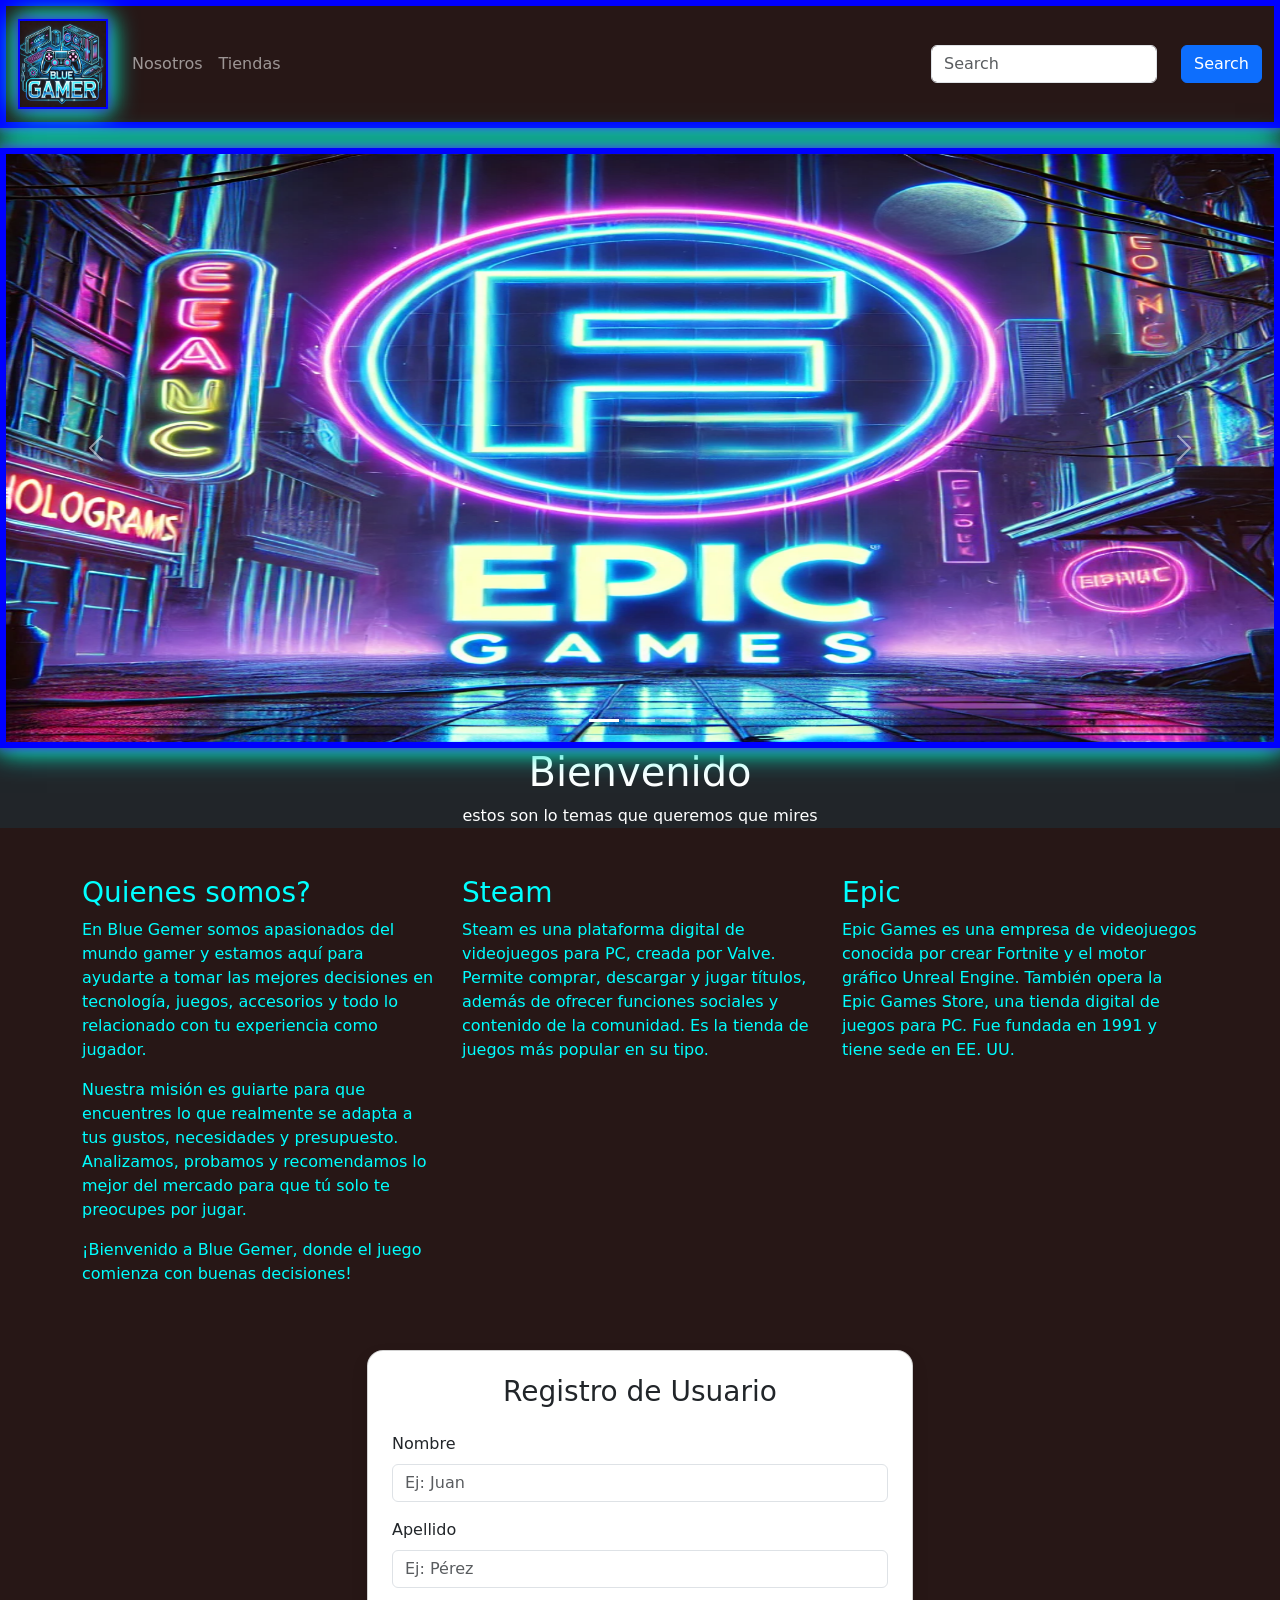
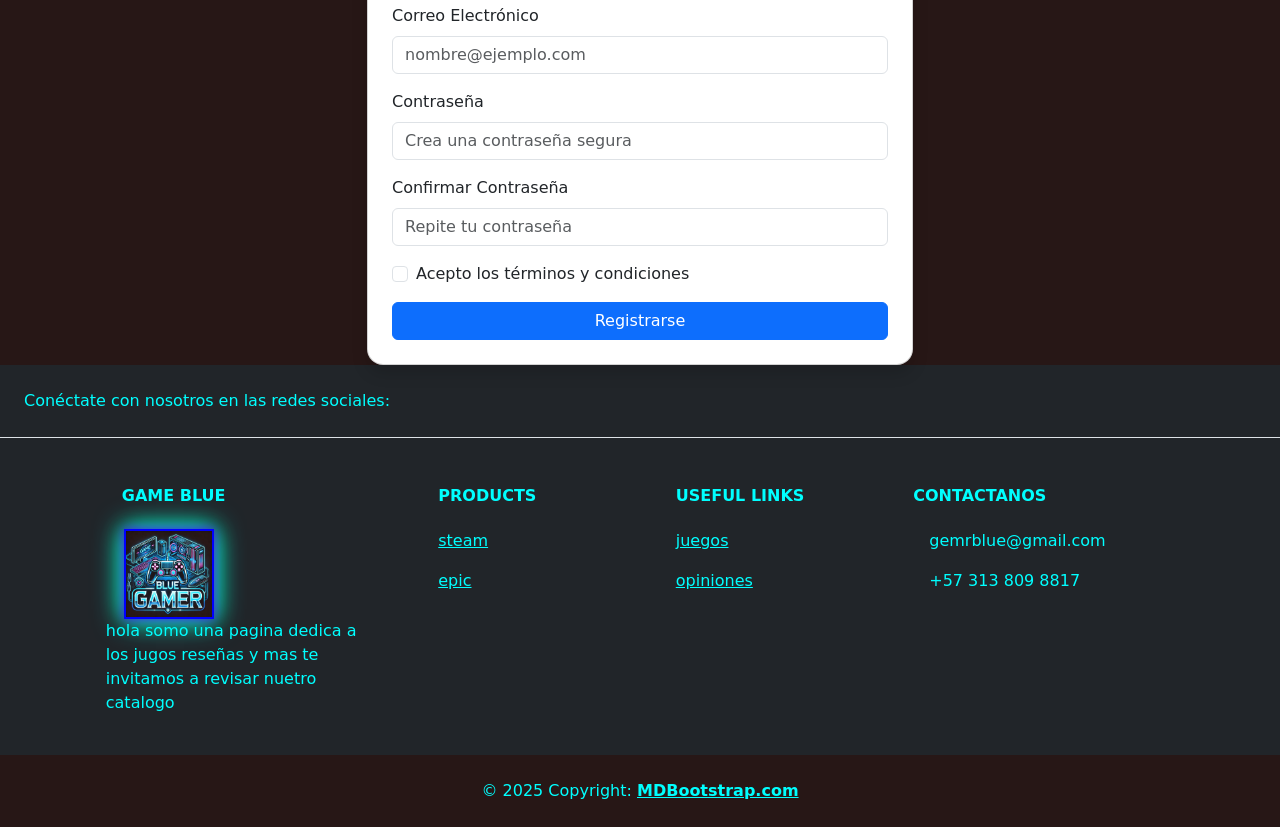
<file: Bootstrap/index.html>
<!DOCTYPE html>
<html lang="en">
<head>
    <meta charset="UTF-8">
    <link rel="stylesheet" href="diseño.css">
    <meta name="viewport" content="width=device-width, initial-scale=1.0">
    <link href="https://cdn.jsdelivr.net/npm/bootstrap@5.3.3/dist/css/bootstrap.min.css" rel="stylesheet">
    <script src="https://cdn.jsdelivr.net/npm/bootstrap@5.3.3/dist/js/bootstrap.bundle.min.js"></script>
    <title>Document</title>
</head>
<body>
    <header>
    <nav  class="navbar navbar-expand-sm navbar-dark">
        <div class="container-fluid">
          <a class="navbar-brand" href="Index.html"><img class="logo" src="imagenes/logo.webp" alt=""></a>
          <button class="navbar-toggler" type="button" data-bs-toggle="collapse" data-bs-target="#mynavbar">
            <span class="navbar-toggler-icon"></span>
          </button>
          <div class="collapse navbar-collapse" id="mynavbar">
            <ul class="navbar-nav me-auto">
              <li class="nav-item">
                <a class="nav-link" href="Index.html">Nosotros</a>
              </li>
              <li class="nav-item">
                <a class="nav-link" href="tiendas.html">Tiendas</a>
              </li>
            </ul>
            <form class="d-flex">
              <input class="form-control me-4" type="text" placeholder="Search">
              <button class="btn btn-primary" type="button">Search</button>
            </form>
          </div>
        </div>
      </nav>
    </header>
      
    <div id="demo" class="carousel slide" data-bs-ride="carousel">
   

        <!-- Indicators/dots -->
        <div class="carousel-indicators">
          <button type="button" data-bs-target="#demo" data-bs-slide-to="0" class="active"></button>
          <button type="button" data-bs-target="#demo" data-bs-slide-to="1"></button>
          <button type="button" data-bs-target="#demo" data-bs-slide-to="2"></button>
        </div>
        
        <!-- The slideshow/carousel -->
        <div class="carousel-inner">
            <div class="carousel-item active">
              <img src="imagenes/epic.webp" alt="Los Angeles" class="d-block" style="width:100%">
            </div>
            <div class="carousel-item">
              <img src="imagenes/steamp.webp" alt="Chicago" class="d-block" style="width:100%">
            </div>
            <div class="carousel-item">
              <img src="imagenes/juego.webp" alt="New York" class="d-block" style="width:100%">
            </div>
          </div>
        
        <!-- Left and right controls/icons -->
        <button class="carousel-control-prev" type="button" data-bs-target="#demo" data-bs-slide="prev">
          <span class="carousel-control-prev-icon"></span>
        </button>
        <button class="carousel-control-next" type="button" data-bs-target="#demo" data-bs-slide="next">
          <span class="carousel-control-next-icon"></span>
        </button>
      </div>
      <div class="container-fluid p-6 bg-dark text-white text-center">
        <h1>Bienvenido</h1>
        <p>estos son lo temas que queremos que mires</p> 
      </div>
        
      <div class="container mt-5">
        <div class="row">
          <div class="col-sm-4">
            <h3>Quienes somos?</h3>
            <p>En Blue Gemer somos apasionados del mundo gamer y estamos aquí para ayudarte a tomar las mejores decisiones en tecnología, juegos, accesorios y todo lo relacionado con tu experiencia como jugador.</p>
            <p> Nuestra misión es guiarte para que encuentres lo que realmente se adapta a tus gustos, necesidades y presupuesto. Analizamos, probamos y recomendamos lo mejor del mercado para que tú solo te preocupes por jugar.</p>
            <p>¡Bienvenido a Blue Gemer, donde el juego comienza con buenas decisiones!</p>
          </div>
          <div class="col-sm-4">
            <h3>Steam</h3>
            <p>Steam es una plataforma digital de videojuegos para PC, creada por Valve. Permite comprar, descargar y jugar títulos, además de ofrecer funciones sociales y contenido de la comunidad. Es la tienda de juegos más popular en su tipo. </p>
            
          </div>
          <div class="col-sm-4">
            <h3>Epic</h3>        
            <p>Epic Games es una empresa de videojuegos conocida por crear Fortnite y el motor gráfico Unreal Engine. También opera la Epic Games Store, una tienda digital de juegos para PC. Fue fundada en 1991 y tiene sede en EE. UU.</p>
            
          </div>
        </div>
      </div>
      <div class="container mt-5">
        <div class="row justify-content-center">
          <div class="col-md-6">
            <div class="card shadow rounded-4">
              <div class="card-body p-4">
                <h3 class="text-center mb-4">Registro de Usuario</h3>
                <form>
                  <div class="mb-3">
                    <label for="nombre" class="form-label">Nombre</label>
                    <input type="text" class="form-control" id="nombre" placeholder="Ej: Juan">
                  </div>
      
                  <div class="mb-3">
                    <label for="apellido" class="form-label">Apellido</label>
                    <input type="text" class="form-control" id="apellido" placeholder="Ej: Pérez">
                  </div>
      
                  <div class="mb-3">
                    <label for="email" class="form-label">Correo Electrónico</label>
                    <input type="email" class="form-control" id="email" placeholder="nombre@ejemplo.com">
                  </div>
      
                  <div class="mb-3">
                    <label for="password" class="form-label">Contraseña</label>
                    <input type="password" class="form-control" id="password" placeholder="Crea una contraseña segura">
                  </div>
      
                  <div class="mb-3">
                    <label for="confirmPassword" class="form-label">Confirmar Contraseña</label>
                    <input type="password" class="form-control" id="confirmPassword" placeholder="Repite tu contraseña">
                  </div>
      
                  <div class="mb-3 form-check">
                    <input type="checkbox" class="form-check-input" id="terminos">
                    <label class="form-check-label" for="terminos">Acepto los términos y condiciones</label>
                  </div>
      
                  <button type="submit" class="btn btn-primary w-100">Registrarse</button>
                </form>
              </div>
            </div>
          </div>
        </div>
      </div>
      <footer class="text-center text-lg-start bg-dark ">
        <!-- Section: Social media -->
        <section class="d-flex justify-content-center justify-content-lg-between p-4 border-bottom">
          <!-- Left -->
          <div class="me-5 d-none d-lg-block">
            <span>Conéctate con nosotros en las redes sociales:</span>
          </div>
          <!-- Left -->
      
          <!-- Right -->
          <div>
            <a href="" class="me-4 text-reset">
              <i class="fab fa-facebook-f"></i>
            </a>
            <a href="" class="me-4 text-reset">
              <i class="fab fa-twitter"></i>
            </a>
            <a href="" class="me-4 text-reset">
              <i class="fab fa-google"></i>
            </a>
            <a href="" class="me-4 text-reset">
              <i class="fab fa-instagram"></i>
            </a>
            <a href="" class="me-4 text-reset">
              <i class="fab fa-linkedin"></i>
            </a>
            <a href="" class="me-4 text-reset">
              <i class="fab fa-github"></i>
            </a>
          </div>
          <!-- Right -->
        </section>
        <!-- Section: Social media -->
      
        <!-- Section: Links  -->
        <section class="abajo">
          <div class="container text-center text-md-start mt-5">
            <!-- Grid row -->
            <div class="row mt-3">
              <!-- Grid column -->
              <div class="col-md-3 col-lg-4 col-xl-3 mx-auto mb-4">
                <!-- Content -->
                <h6 class="text-uppercase fw-bold mb-4">
                  <i class="fas fa-gem me-3"></i>Game blue
                </h6>
                <div class="imagendelogo"><img class="logo" src="imagenes/logo.webp" alt="logo"></div>
                <p class="nosotros">
                  hola somo una pagina dedica a los jugos
                  reseñas y mas te invitamos a revisar nuetro
                  catalogo

                </p>
              </div>
              <!-- Grid column -->
      
              <!-- Grid column -->
              <div class="col-md-2 col-lg-2 col-xl-2 mx-auto mb-4">
                <!-- Links -->
                <h6 class="text-uppercase fw-bold mb-4">
                  Products
                </h6>
                <p>
                  <a href="#!" class="text-reset">steam</a>
                </p>
                <p>
                  <a href="#!" class="text-reset">epic</a>
                </p>

              </div>
              <!-- Grid column -->
      
              <!-- Grid column -->
              <div class="col-md-3 col-lg-2 col-xl-2 mx-auto mb-4">
                <!-- Links -->
                <h6 class="text-uppercase fw-bold mb-4">
                  Useful links
                </h6>
                <p>
                  <a href="#!" class="text-reset">juegos</a>
                </p>
                <p>
                <p>
                  <a href="#!" class="text-reset">opiniones</a>
                </p>
                <p>
                  <a href="#!" class="text-reset"></a>
                </p>
              </div>
              <!-- Grid column -->
      
              <!-- Grid column -->
              <div class="col-md-4 col-lg-3 col-xl-3 mx-auto mb-md-0 mb-4">
                <!-- Links -->
                <h6 class="text-uppercase fw-bold mb-4">Contactanos</h6>
                  <i class="fas fa-envelope me-3"></i>
                  gemrblue@gmail.com
                </p>
                <p><i class="fas fa-phone me-3"></i> +57 313 809 8817</p>
              </div>
              <!-- Grid column -->
            </div>
            <!-- Grid row -->
          </div>
        </section>
        <!-- Section: Links  -->
      
        <!-- Copyright -->
        <div class="text-center p-4" style="background-color: #271716;">
          © 2025 Copyright:
          <a class="text-reset fw-bold" href="https://mdbootstrap.com/">MDBootstrap.com</a>
        </div>
        <!-- Copyright -->
      </footer>
      
</body>
</html>
</file>
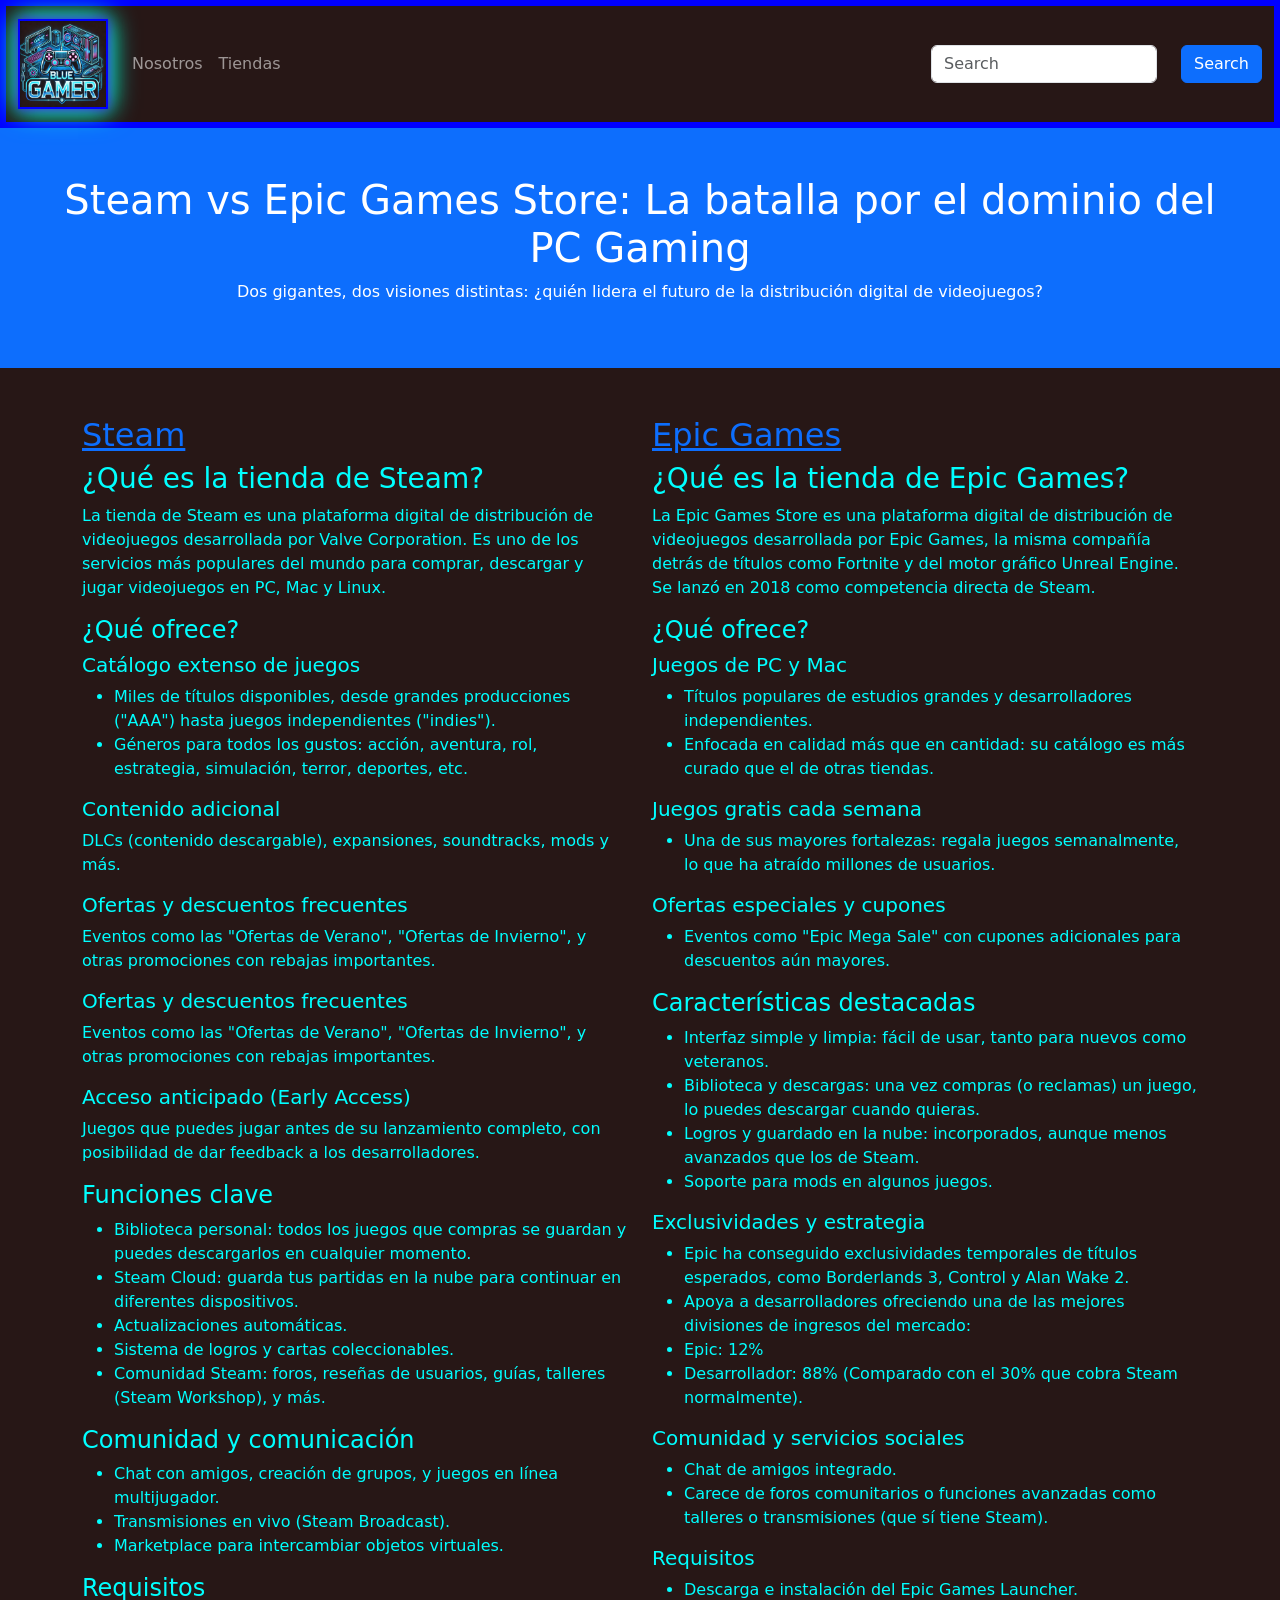
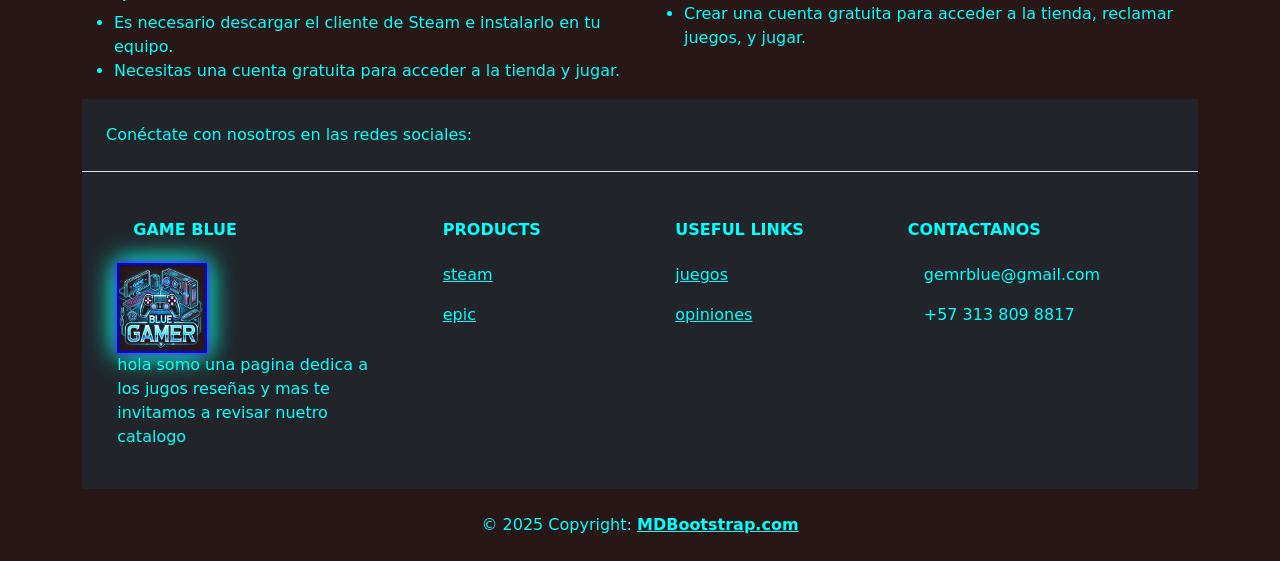
<file: Bootstrap/tiendas.html>
<!DOCTYPE html>
<html lang="en">
<head>
    <meta charset="UTF-8">
    <link rel="stylesheet" href="tiendadiseño.css">
    <meta name="viewport" content="width=device-width, initial-scale=1.0">
    <link href="https://cdn.jsdelivr.net/npm/bootstrap@5.3.3/dist/css/bootstrap.min.css" rel="stylesheet">
    <script src="https://cdn.jsdelivr.net/npm/bootstrap@5.3.3/dist/js/bootstrap.bundle.min.js"></script>
    <title>Document</title>
</head>
<body>
    <header>
        <nav  class="navbar navbar-expand-sm navbar-dark">
            <div class="container-fluid">
              <a class="navbar-brand" href="Index.html"><img class="logo" src="imagenes/logo.webp" alt=""></a>
              <button class="navbar-toggler" type="button" data-bs-toggle="collapse" data-bs-target="#mynavbar">
                <span class="navbar-toggler-icon"></span>
              </button>
              <div class="collapse navbar-collapse" id="mynavbar">
                <ul class="navbar-nav me-auto">
                  <li class="nav-item">
                    <a class="nav-link" href="Index.html">Nosotros</a>
                  </li>
                  <li class="nav-item">

                  <li class="nav-item">
                    <a class="nav-link" href="tiendas.html">Tiendas</a>
                  </li>
                </ul>
                <form class="d-flex">
                  <input class="form-control me-4" type="text" placeholder="Search">
                  <button class="btn btn-primary" type="button">Search</button>
                </form>
              </div>
            </div>
          </nav>
        </header>
        <div class="container-fluid p-5 bg-primary text-white text-center">
          <h1> Steam vs Epic Games Store: La batalla por el dominio del PC Gaming</h1>
          <p>Dos gigantes, dos visiones distintas: ¿quién lidera el futuro de la distribución digital de videojuegos?</p> 
        </div>
          
        <div class="container mt-5">
          <div class="row">
            <div class="col-sm-6">
              <a href="https://store.steampowered.com/" target="_blank"><h2>Steam</h2></a>
              <h3>¿Qué es la tienda de Steam?</h3>
              <p>La tienda de Steam es una plataforma digital de distribución de videojuegos desarrollada por Valve Corporation. Es uno de los servicios más populares del mundo para comprar, descargar y jugar videojuegos en PC, Mac y Linux.</p>
              <H4>¿Qué ofrece?</H4>
              <h5>Catálogo extenso de juegos</h5>
              <ul>
                <li>Miles de títulos disponibles, desde grandes producciones ("AAA") hasta juegos independientes ("indies").</li>
                <li>Géneros para todos los gustos: acción, aventura, rol, estrategia, simulación, terror, deportes, etc.</li>
              </ul>
              <h5>Contenido adicional</h5>
              <p>DLCs (contenido descargable), expansiones, soundtracks, mods y más.</p>
              <h5>Ofertas y descuentos frecuentes</h5>
              <p>Eventos como las "Ofertas de Verano", "Ofertas de Invierno", y otras promociones con rebajas importantes.</p>
              <h5>Ofertas y descuentos frecuentes</h5>
              <p>Eventos como las "Ofertas de Verano", "Ofertas de Invierno", y otras promociones con rebajas importantes.</p>
              <h5>Acceso anticipado (Early Access)</h5>
              <p>Juegos que puedes jugar antes de su lanzamiento completo, con posibilidad de dar feedback a los desarrolladores.</p>
              <h4>Funciones clave</h4>
              <ul>
                <li>Biblioteca personal: todos los juegos que compras se guardan y puedes descargarlos en cualquier momento.</li>
                <li>Steam Cloud: guarda tus partidas en la nube para continuar en diferentes dispositivos.</li>
                <li>Actualizaciones automáticas.</li>
                <li>Sistema de logros y cartas coleccionables.</li>
                <li>Comunidad Steam: foros, reseñas de usuarios, guías, talleres (Steam Workshop), y más.</li>

              </ul>
              <h4>Comunidad y comunicación</h4>
              <ul>
                <li>Chat con amigos, creación de grupos, y juegos en línea multijugador.</li>
                <li>Transmisiones en vivo (Steam Broadcast).</li>
                <li>Marketplace para intercambiar objetos virtuales.</li>
        
              </ul>
              <h4>Requisitos</h4>
              <ul>
                <li>Es necesario descargar el cliente de Steam e instalarlo en tu equipo.</li>
                <li>Necesitas una cuenta gratuita para acceder a la tienda y jugar.</li>
              </ul>
            </div>
            <div class="col-sm-6">
              <a href="https://www.epicgames.com/site/es-ES/home" target="_blank"><h2>Epic Games </h2></a>
              <h3> ¿Qué es la tienda de Epic Games?</h3>
              <p>La Epic Games Store es una plataforma digital de distribución de videojuegos desarrollada por Epic Games, la misma compañía detrás de títulos como Fortnite y del motor gráfico Unreal Engine. Se lanzó en 2018 como competencia directa de Steam.</p>
              <h4>¿Qué ofrece?</h4>
              <h5>Juegos de PC y Mac</h5>
              <ul>
                <li>Títulos populares de estudios grandes y desarrolladores independientes.</li>
                <li>Enfocada en calidad más que en cantidad: su catálogo es más curado que el de otras tiendas.</li>
              </ul>
              <h5>Juegos gratis cada semana</h5>
              <ul>
                <li>Una de sus mayores fortalezas: regala juegos semanalmente, lo que ha atraído millones de usuarios.</li>
              </ul>
              <h5>Ofertas especiales y cupones</h5>
              <ul>
                <li>Eventos como "Epic Mega Sale" con cupones adicionales para descuentos aún mayores.</li>
              </ul>
              <h4>Características destacadas</h4>
              <ul>
                <li>Interfaz simple y limpia: fácil de usar, tanto para nuevos como veteranos.</li>
                <li>Biblioteca y descargas: una vez compras (o reclamas) un juego, lo puedes descargar cuando quieras.</li>
                <li>Logros y guardado en la nube: incorporados, aunque menos avanzados que los de Steam.</li>
                <li>Soporte para mods en algunos juegos.</li>
              </ul>
              <h5>Exclusividades y estrategia</h5>
              <ul>
                <li>Epic ha conseguido exclusividades temporales de títulos esperados, como Borderlands 3, Control y Alan Wake 2. </li>
                <li>Apoya a desarrolladores ofreciendo una de las mejores divisiones de ingresos del mercado:</li>
                <li>Epic: 12%</li>
                <li>Desarrollador: 88% (Comparado con el 30% que cobra Steam normalmente).</li>
              </ul>
              <h5>Comunidad y servicios sociales</h5>
              <ul>
                <li>Chat de amigos integrado.</li>
                <li>Carece de foros comunitarios o funciones avanzadas como talleres o transmisiones (que sí tiene Steam).  </li>

              </ul>
              <h5>Requisitos</h5>
              <ul>
                <li>Descarga e instalación del Epic Games Launcher.</li>
                <li>Crear una cuenta gratuita para acceder a la tienda, reclamar juegos, y jugar.</li>
              </ul>
              
          </div>
        </div>
        <footer class="text-center text-lg-start bg-dark ">
          <!-- Section: Social media -->
          <section class="d-flex justify-content-center justify-content-lg-between p-4 border-bottom">
            <!-- Left -->
            <div class="me-5 d-none d-lg-block">
              <span>Conéctate con nosotros en las redes sociales:</span>
            </div>
            <!-- Left -->
        
            <!-- Right -->
            <div>
              <a href="" class="me-4 text-reset">
                <i class="fab fa-facebook-f"></i>
              </a>
              <a href="" class="me-4 text-reset">
                <i class="fab fa-twitter"></i>
              </a>
              <a href="" class="me-4 text-reset">
                <i class="fab fa-google"></i>
              </a>
              <a href="" class="me-4 text-reset">
                <i class="fab fa-instagram"></i>
              </a>
              <a href="" class="me-4 text-reset">
                <i class="fab fa-linkedin"></i>
              </a>
              <a href="" class="me-4 text-reset">
                <i class="fab fa-github"></i>
              </a>
            </div>
            <!-- Right -->
          </section>
          <!-- Section: Social media -->
        
          <!-- Section: Links  -->
          <section class="abajo">
            <div class="container text-center text-md-start mt-5">
              <!-- Grid row -->
              <div class="row mt-3">
                <!-- Grid column -->
                <div class="col-md-3 col-lg-4 col-xl-3 mx-auto mb-4">
                  <!-- Content -->
                  <h6 class="text-uppercase fw-bold mb-4">
                    <i class="fas fa-gem me-3"></i>Game blue
                  </h6>
                  <div class="imagendelogo"><img class="logo" src="imagenes/logo.webp" alt="logo"></div>
                  <p class="nosotros">
                    hola somo una pagina dedica a los jugos
                    reseñas y mas te invitamos a revisar nuetro
                    catalogo
  
                  </p>
                </div>
                <!-- Grid column -->
        
                <!-- Grid column -->
                <div class="col-md-2 col-lg-2 col-xl-2 mx-auto mb-4">
                  <!-- Links -->
                  <h6 class="text-uppercase fw-bold mb-4">
                    Products
                  </h6>
                  <p>
                    <a href="#!" class="text-reset">steam</a>
                  </p>
                  <p>
                    <a href="#!" class="text-reset">epic</a>
                  </p>
  
                </div>
                <!-- Grid column -->
        
                <!-- Grid column -->
                <div class="col-md-3 col-lg-2 col-xl-2 mx-auto mb-4">
                  <!-- Links -->
                  <h6 class="text-uppercase fw-bold mb-4">
                    Useful links
                  </h6>
                  <p>
                    <a href="#!" class="text-reset">juegos</a>
                  </p>
                  <p>
                  <p>
                    <a href="#!" class="text-reset">opiniones</a>
                  </p>
                  <p>
                    <a href="#!" class="text-reset"></a>
                  </p>
                </div>
                <!-- Grid column -->
        
                <!-- Grid column -->
                <div class="col-md-4 col-lg-3 col-xl-3 mx-auto mb-md-0 mb-4">
                  <!-- Links -->
                  <h6 class="text-uppercase fw-bold mb-4">Contactanos</h6>
                    <i class="fas fa-envelope me-3"></i>
                    gemrblue@gmail.com
                  </p>
                  <p><i class="fas fa-phone me-3"></i> +57 313 809 8817</p>
                </div>
                <!-- Grid column -->
              </div>
              <!-- Grid row -->
            </div>
          </section>
          <!-- Section: Links  -->
        
          <!-- Copyright -->
          <div class="text-center p-4" style="background-color: #271716;">
            © 2025 Copyright:
            <a class="text-reset fw-bold" href="https://mdbootstrap.com/">MDBootstrap.com</a>
          </div>
          <!-- Copyright -->
        </footer>
</body>
</html>
</file>
<file: Bootstrap/diseño.css>
html body {
    background-color: #271716;
    color: #00FFFF;
   
  }


.logo{
    height: 100%;
    width: 90px;
    height: left;
    border: 2px solid #0000ff; /* Bordes de color azul neón */
     box-shadow: 0 0 10px #5100ff, 0 0 20px #00ff88, 0 0 30px #00FFFF; /* Efecto de resplandor */
}
.carousel-inner{
    height: 600px;
    margin-top: 20px;
    width: 100px;
    border: 6px solid #0000ff; /* Bordes de color azul neón */
     box-shadow: 0 0 10px #5100ff, 0 0 20px #00ff88, 0 0 30px #00FFFF; /* Efecto de resplandor */
}
.carousel-item{
    height: 500px;
    width: 100px;
}

header{
     background-color: #271716;
     border: 6px solid #0000ff; /* Bordes de color azul neón */
     box-shadow: 0 0 10px #5100ff, 0 0 20px #00ff88, 0 0 30px #00FFFF; /* Efecto de resplandor */
 }
.bg-primary{
background-color: #271716;
}
html footer{
    background-color: #271716;

}

.d-block{
    height: 600px;
    width: 900px;

}
.imagendelogo{
    margin-top: 2px;
    margin-left: 18px;
}
.nostros{
    margin-left: 20px;
}
</file>
<file: Bootstrap/tiendadiseño.css>
html body {
    background-color: #271716;
    color: #00FFFF;
  }
.logo
.logo{
    height: 100%;
    width: 90px;
    height: left;
    border: 2px solid #0000ff; /* Bordes de color azul neón */
     box-shadow: 0 0 10px #5100ff, 0 0 20px #00ff88, 0 0 30px #00FFFF; /* Efecto de resplandor */
}
.logo{
    height: 100%;
    width: 90px;
    height: left;
    border: 2px solid #0000ff; /* Bordes de color azul neón */
     box-shadow: 0 0 10px #5100ff, 0 0 20px #00ff88, 0 0 30px #00FFFF; /* Efecto de resplandor */
}
header{
    background-color: #271716;
    border: 6px solid #0000ff; /* Bordes de color azul neón */
    box-shadow: 0 0 10px #5100ff, 0 0 20px #00ff88, 0 0 30px #00FFFF; /* Efecto de resplandor */
}
</file>
